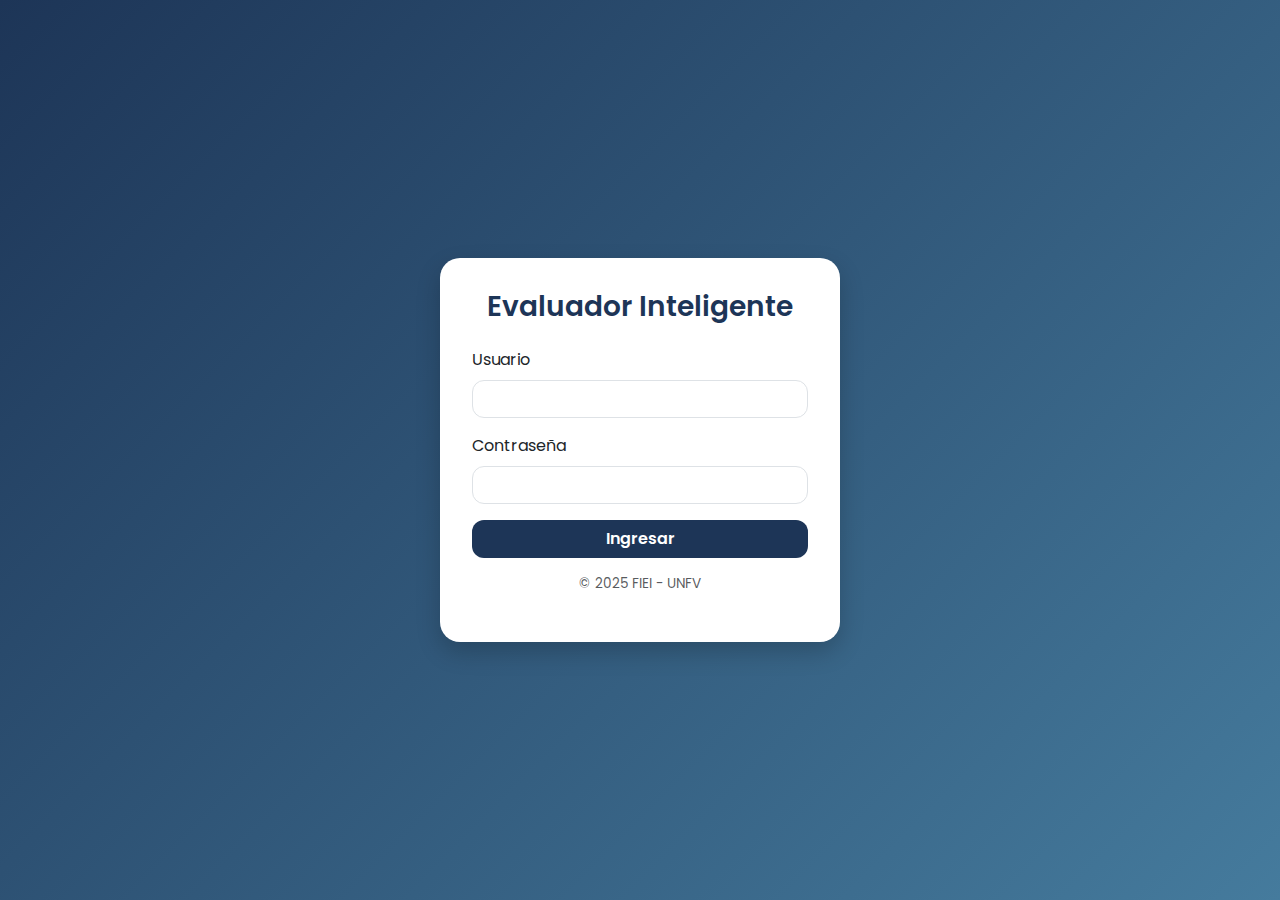
<file: index.html>
<!DOCTYPE html>
<html lang="es">
<head>
  <meta charset="UTF-8">
  <title>Sistema</title>
  <link rel="stylesheet" href="https://cdn.jsdelivr.net/npm/bootstrap@5.3.2/dist/css/bootstrap.min.css">
  <link href="https://fonts.googleapis.com/css2?family=Poppins:wght@400;600&display=swap" rel="stylesheet">
  <style>
    body {
      font-family: 'Poppins', sans-serif;
      background: linear-gradient(135deg, #1d3557, #457b9d);
      height: 100vh;
      margin: 0;
      display: flex;
      align-items: center;
      justify-content: center;
    }
    .login-card {
      background: #fff;
      border-radius: 20px;
      padding: 2rem;
      box-shadow: 0px 10px 25px rgba(0,0,0,0.2);
      width: 100%;
      max-width: 400px;
    }
    .login-card h3 {
      font-weight: 600;
      color: #1d3557;
      text-align: center;
      margin-bottom: 1.5rem;
    }
    .form-control {
      border-radius: 12px;
    }
    .btn-login {
      background-color: #1d3557;
      color: white;
      font-weight: 600;
      border-radius: 12px;
      transition: 0.3s;
    }
    .btn-login:hover {
      background-color: #457b9d;
    }
    #error {
      font-size: 0.9rem;
    }
  </style>
</head>
<body>
  <div class="login-card">
    <h3>Evaluador Inteligente<br></h3>
    <form id="loginForm">
      <div class="mb-3">
        <label class="form-label">Usuario</label>
        <input type="text" class="form-control" id="usuario" required>
      </div>
      <div class="mb-3">
        <label class="form-label">Contraseña</label>
        <input type="password" class="form-control" id="password" required>
      </div>
      <button type="submit" class="btn btn-login w-100">Ingresar</button>
    </form>
    <p id="error" class="text-danger text-center mt-3"></p>
    <p class="text-center mt-3 text-muted" style="font-size: 0.85rem;">
      © 2025 FIEI - UNFV
    </p>
  </div>

  <script>
    // Credenciales temporales (mock)
    const usuarios = {
      "admin01": { password: "1234", rol: "admin" },
      "tutor01": { password: "1234", rol: "tutor" },
      "estudiante01": { password: "1234", rol: "estudiante" }
    };

    document.getElementById("loginForm").addEventListener("submit", function(e) {
      e.preventDefault();
      const usuario = document.getElementById("usuario").value;
      const password = document.getElementById("password").value;

      if (usuarios[usuario] && usuarios[usuario].password === password) {
        const rol = usuarios[usuario].rol;
        if (rol === "admin") {
          window.location.href = "admin.html";
        } else if (rol === "tutor") {
          window.location.href = "tutor.html";
        } else if (rol === "estudiante") {
          window.location.href = "estudiante.html";
        }
      } else {
        document.getElementById("error").innerText = "❌ Usuario o contraseña incorrectos";
      }
    });
  </script>
</body>
</html>
</file>
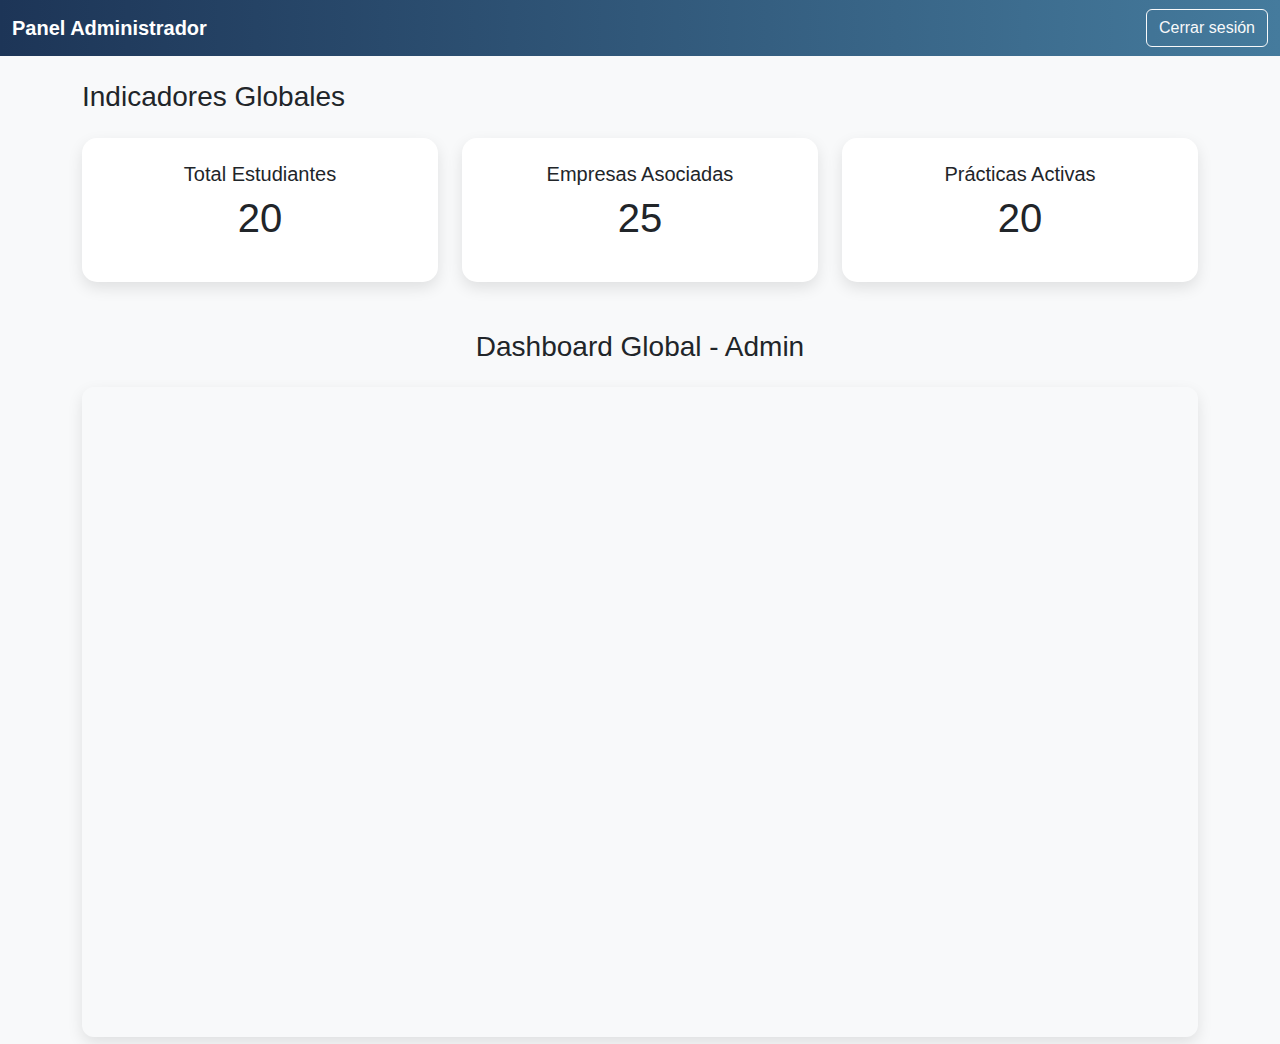
<file: admin.html>
<!DOCTYPE html>
<html lang="es">
<head>
  <meta charset="UTF-8">
  <title>Admin</title>
  <link rel="stylesheet" href="https://cdn.jsdelivr.net/npm/bootstrap@5.3.2/dist/css/bootstrap.min.css">
  <link rel="stylesheet" href="css/styles.css">
  <style>
    body {
      background: #f8f9fa;
      font-family: 'Poppins', sans-serif;
    }
    .navbar {
      background: linear-gradient(90deg, #1d3557, #457b9d);
    }
    .card-custom {
      border-radius: 15px;
      box-shadow: 0px 6px 15px rgba(0,0,0,0.1);
      padding: 1.5rem;
      margin-bottom: 1.5rem;
    }
    iframe {
      border-radius: 12px;
      box-shadow: 0px 6px 15px rgba(0,0,0,0.1);
    }
  </style>
</head>
<body>
  <!-- Navbar -->
  <nav class="navbar navbar-dark">
    <div class="container-fluid">
      <span class="navbar-brand">Panel Administrador</span>
      <a href="index.html" class="btn btn-outline-light">Cerrar sesión</a>
    </div>
  </nav>

  <!-- Cards superiores -->
  <div class="container mt-4">
    <h3 class="mb-4">Indicadores Globales</h3>
    <div class="row">
      <div class="col-md-4">
        <div class="card-custom bg-white text-center">
          <h5>Total Estudiantes</h5>
          <p class="display-6">20</p>
        </div>
      </div>
      <div class="col-md-4">
        <div class="card-custom bg-white text-center">
          <h5>Empresas Asociadas</h5>
          <p class="display-6">25</p>
        </div>
      </div>
      <div class="col-md-4">
        <div class="card-custom bg-white text-center">
          <h5>Prácticas Activas</h5>
          <p class="display-6">20</p>
        </div>
      </div>
    </div>
  </div>

  <!-- Power BI -->
  <div class="container mt-4">
    <h3 class="mb-4 text-center">Dashboard Global - Admin</h3>
    <iframe title="1111" width="100%" height="650"
      src="https://app.powerbi.com/reportEmbed?reportId=7f004e61-b2f8-4594-b954-0afababa2bac&autoAuth=true&ctid=8dbd6711-3051-4a69-bb5e-8714606711d6&actionBarEnabled=true&reportCopilotInEmbed=true"
      frameborder="0" allowFullScreen="true">
    </iframe>
  </div>

</body>
</html>
</file>
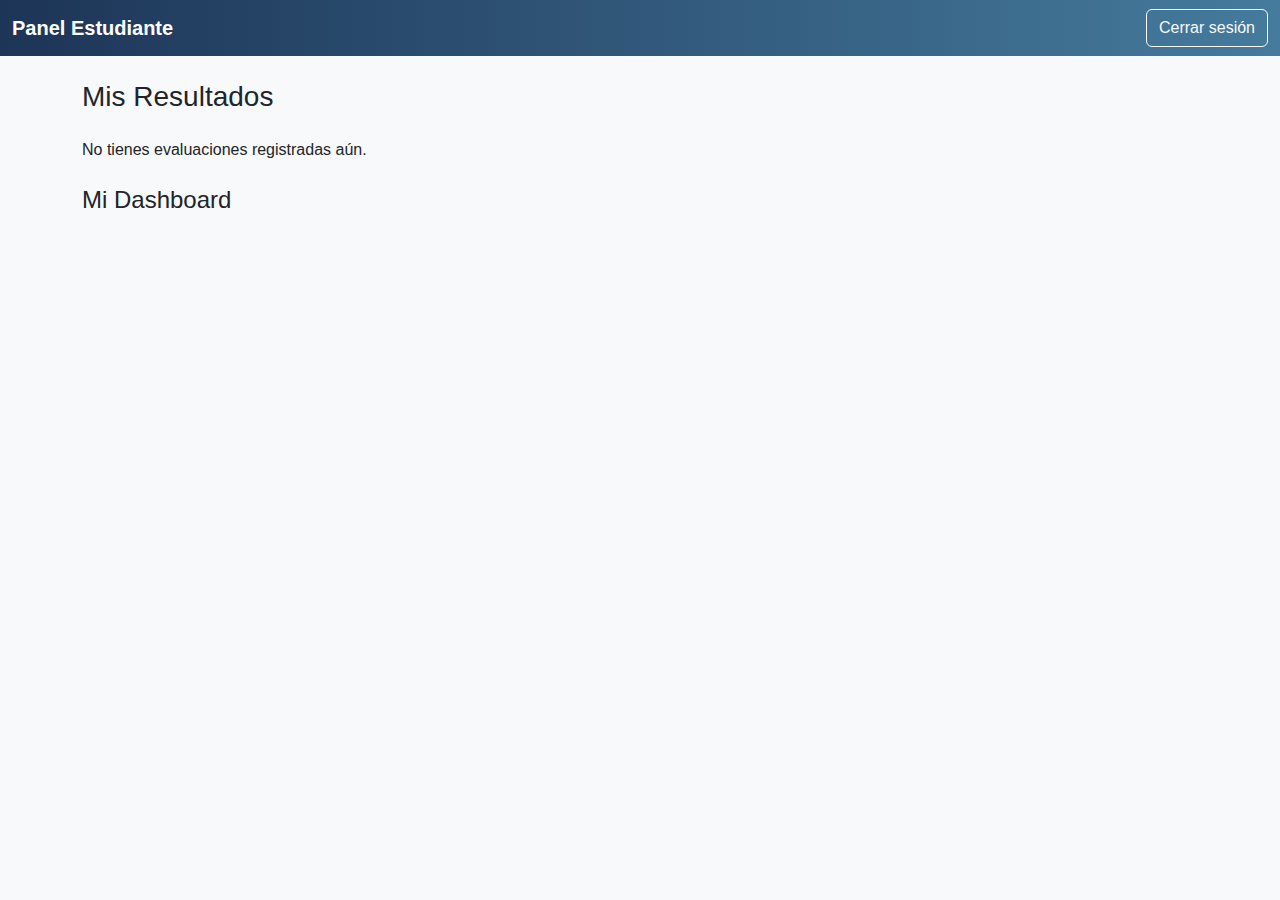
<file: estudiante.html>
<!DOCTYPE html>
<html lang="es">
<head>
  <meta charset="UTF-8">
  <title>EIC - Estudiante</title>
  <link rel="stylesheet" href="https://cdn.jsdelivr.net/npm/bootstrap@5.3.2/dist/css/bootstrap.min.css">
  <link rel="stylesheet" href="css/styles.css">
</head>
<body>
  <nav class="navbar navbar-dark">
    <div class="container-fluid">
      <span class="navbar-brand">Panel Estudiante</span>
      <a href="index.html" class="btn btn-outline-light">Cerrar sesión</a>
    </div>
  </nav>

  <div class="container mt-4">
    <h3 class="mb-4">Mis Resultados</h3>
    <div id="resultados"></div>

    <h4 class="mt-4">Mi Dashboard</h4>
    <iframe title="Dashboard Estudiante"
      width="100%" height="500"
      src="https://app.powerbi.com/view?r=YYYY"
      frameborder="0" allowfullscreen="true"></iframe>
  </div>

  <script>
    
    const idEstudiante = 1;
    const evaluacionData = localStorage.getItem("evaluacion_" + idEstudiante);

    if (evaluacionData) {
      const ev = JSON.parse(evaluacionData);
      document.getElementById("resultados").innerHTML = `
        <div class="row">
          <div class="col-md-4">
            <div class="card-custom bg-white">
              <h5>Nota preliminar</h5>
              <p class="display-6">${ev.nota}</p>
            </div>
          </div>
          <div class="col-md-4">
            <div class="card-custom bg-white">
              <h5>Empleabilidad</h5>
              <p class="display-6">${ev.empleabilidad}%</p>
            </div>
          </div>
          <div class="col-md-4">
            <div class="card-custom bg-white">
              <h5>Estado</h5>
              <span class="badge ${ev.nota >= 14 ? 'bg-success' : 'bg-danger'}">
                ${ev.nota >= 14 ? "Riesgo Bajo" : "Riesgo Alto"}
              </span>
            </div>
          </div>
        </div>

        <h4 class="mt-4">Mis Recomendaciones</h4>
        <div class="card-custom bg-light">
          <ul>${ev.recomendaciones.map(r => `<li>${r}</li>`).join('')}</ul>
        </div>
      `;
    } else {
      document.getElementById("resultados").innerHTML = "<p>No tienes evaluaciones registradas aún.</p>";
    }
  </script>
</body>
</html>
</file>
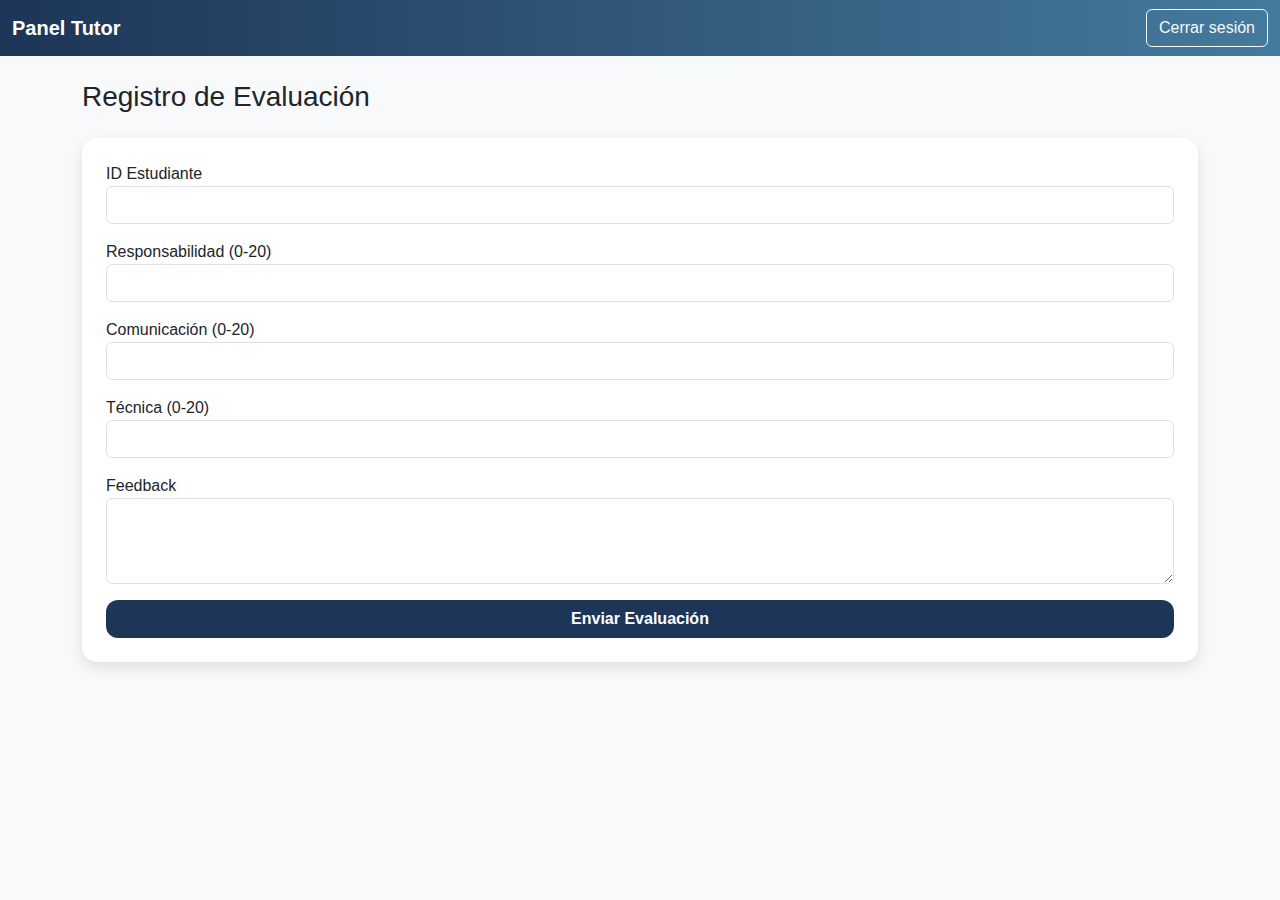
<file: tutor.html>
<!DOCTYPE html>
<html lang="es">
<head>
  <meta charset="UTF-8">
  <title>EIC - Tutor</title>
  <link rel="stylesheet" href="https://cdn.jsdelivr.net/npm/bootstrap@5.3.2/dist/css/bootstrap.min.css">
  <link rel="stylesheet" href="css/styles.css">
</head>
<body>
  <nav class="navbar navbar-dark">
    <div class="container-fluid">
      <span class="navbar-brand">Panel Tutor</span>
      <a href="index.html" class="btn btn-outline-light">Cerrar sesión</a>
    </div>
  </nav>

  <div class="container mt-4">
    <h3 class="mb-4">Registro de Evaluación</h3>
    <form id="evaluacionForm" class="card-custom bg-white">
      <div class="mb-3">
        <label>ID Estudiante</label>
        <input type="number" class="form-control" id="idEstudiante" required>
      </div>
      <div class="mb-3">
        <label>Responsabilidad (0-20)</label>
        <input type="number" class="form-control" id="responsabilidad" required>
      </div>
      <div class="mb-3">
        <label>Comunicación (0-20)</label>
        <input type="number" class="form-control" id="comunicacion" required>
      </div>
      <div class="mb-3">
        <label>Técnica (0-20)</label>
        <input type="number" class="form-control" id="tecnica" required>
      </div>
      <div class="mb-3">
        <label>Feedback</label>
        <textarea class="form-control" id="feedback" rows="3"></textarea>
      </div>
      <button type="submit" class="btn btn-custom w-100">Enviar Evaluación</button>
    </form>
    <p id="msg" class="mt-3 text-success"></p>
  </div>

  <script>
    document.getElementById("evaluacionForm").addEventListener("submit", function(e) {
      e.preventDefault();

      const id = document.getElementById("idEstudiante").value;
      const resp = parseInt(document.getElementById("responsabilidad").value);
      const com = parseInt(document.getElementById("comunicacion").value);
      const tec = parseInt(document.getElementById("tecnica").value);
      const fb = document.getElementById("feedback").value;

      // Nota preliminar (promedio simple mock)
      const nota = ((resp + com + tec) / 3).toFixed(1);

      // Empleabilidad mock (basado en nota + feedback positivo)
      let empleabilidad = nota * 5; 
      if (fb.toLowerCase().includes("puntual") || fb.toLowerCase().includes("responsable")) {
        empleabilidad += 5;
      }
      if (empleabilidad > 100) empleabilidad = 100;

      // Recomendaciones mock
      let recomendaciones = [];
      if (resp < 12) recomendaciones.push("Mejorar responsabilidad en tareas.");
      if (com < 12) recomendaciones.push("Potenciar habilidades de comunicación.");
      if (tec < 12) recomendaciones.push("Reforzar conocimientos técnicos.");
      if (recomendaciones.length === 0) recomendaciones.push("¡Excelente desempeño!");

      // Guardar en localStorage (simula BD)
      const evaluacion = { id, nota, empleabilidad, feedback: fb, recomendaciones };
      localStorage.setItem("evaluacion_" + id, JSON.stringify(evaluacion));

      document.getElementById("msg").innerText = "✅ Evaluación guardada para estudiante " + id;
      document.getElementById("evaluacionForm").reset();
    });
  </script>
</body>
</html>
</file>
<file: css/styles.css>
body {
  font-family: 'Poppins', sans-serif;
  background: #f8f9fa;
  margin: 0;
}

.navbar {
  background: linear-gradient(90deg, #1d3557, #457b9d);
}

.navbar-brand {
  font-weight: 600;
}

.card-custom {
  border-radius: 15px;
  box-shadow: 0px 6px 15px rgba(0,0,0,0.1);
  padding: 1.5rem;
  margin-bottom: 1.5rem;
}

.btn-custom {
  background-color: #1d3557;
  color: white;
  border-radius: 12px;
  font-weight: 600;
  transition: 0.3s;
}
.btn-custom:hover {
  background-color: #457b9d;
}
</file>
